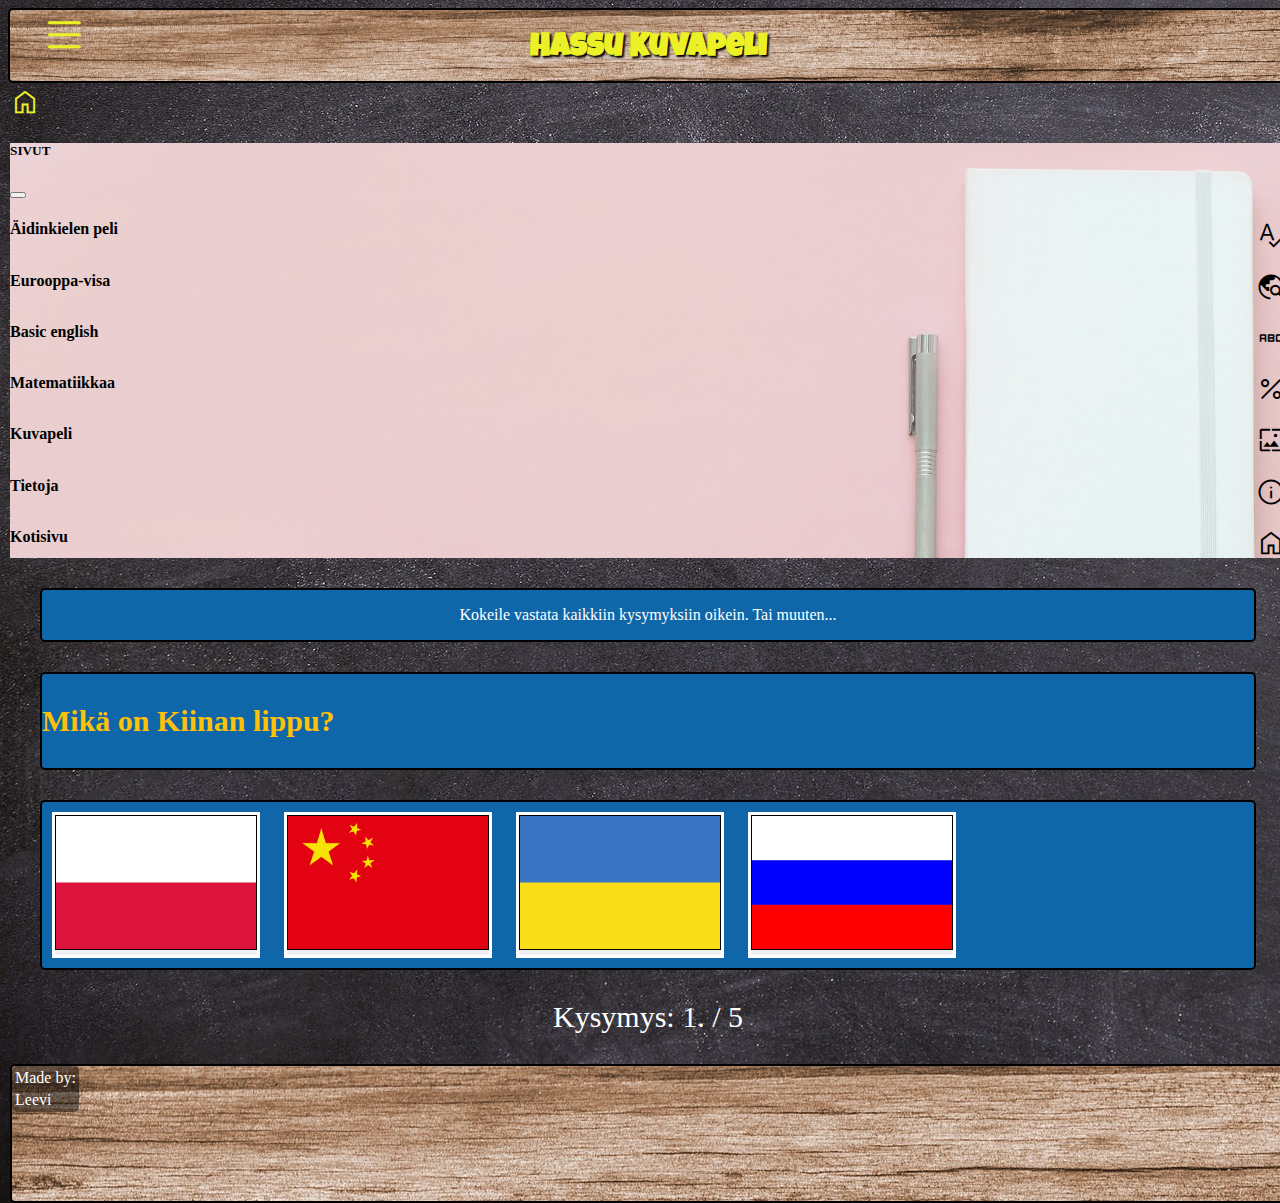
<file: ProjectRepo/Pages/Leevin branch/index_leevi.html>
<!DOCTYPE html>
<html lang="en">
<head>
    <meta charset="UTF-8">
    <meta http-equiv="X-UA-Compatible" content="IE=edge">
    <meta name="viewport" content="width=device-width, initial-scale=1.0">
    <title>SG-1B Projektityö</title> 

    <link href="https://cdn.jsdelivr.net/npm/bootstrap@5.2.2/dist/css/bootstrap.min.css" rel="stylesheet" integrity="sha384-Zenh87qX5JnK2Jl0vWa8Ck2rdkQ2Bzep5IDxbcnCeuOxjzrPF/et3URy9Bv1WTRi" crossorigin="anonymous">
    <script src="https://cdn.jsdelivr.net/npm/bootstrap@5.2.2/dist/js/bootstrap.bundle.min.js" integrity="sha384-OERcA2EqjJCMA+/3y+gxIOqMEjwtxJY7qPCqsdltbNJuaOe923+mo//f6V8Qbsw3" crossorigin="anonymous" defer></script>
    <link rel="stylesheet" href="https://cdn.jsdelivr.net/npm/bootstrap-icons@1.8.1/font/bootstrap-icons.css">
    <link rel="stylesheet" href="https://fonts.googleapis.com/css2?family=Material+Symbols+Outlined:opsz,wght,FILL,GRAD@20..48,100..700,0..1,-50..200" />
    <link rel="preconnect" href="https://fonts.googleapis.com">
    <link rel="preconnect" href="https://fonts.gstatic.com" crossorigin>
    <link href="https://fonts.googleapis.com/css2?family=Luckiest+Guy&display=swap" rel="stylesheet">
    <link rel="stylesheet" href="../Leevin branch/style.css">
    <script src="../Leevin branch/js_leevi.js" defer> </script>
    
</head>
    <!-- GRID STARTS HERE COPYPASTE RAKENNE-->
    <div class="grid text-center">
        <div class="container text-center">
            <div class="row row1 navbar fixed-top text-start" id="navigaatio">
                <div class="col" id="nomargin">
                    <h1>Hassu Kuvapeli</h1>
                    <a href="../../Index/index.html"><span id="koti-icon" class="material-symbols-outlined homebutton">home</span></a>

            <!-- Off canvas menu button -->
    <i id="menubutton" class="bi-list"  type="button" data-bs-toggle="offcanvas" data-bs-target="#offcanvasTop" aria-controls="offcanvasTop"></i>
    <div class="offcanvas offcanvas-start" tabindex="-1" id="offcanvasTop" aria-labelledby="offcanvasTopLabel">
        <div class="offcanvas-header">
            <h5 class="offcanvas-title" id="offcanvasTopLabel">SIVUT</h5>
            <button type="button" class="btn-close" data-bs-dismiss="offcanvas" aria-label="Close"></button>
        </div>
        <div class="offcanvas-body">
            <div class="NaviLinks">
                <a href="../Matti Pitkänen/matti.html"><h4>Äidinkielen peli<span class="material-symbols-outlined">spellcheck</span></h4></a>
                <a href="../Samuli Ruotsalainen/index1.html"><h4>Eurooppa-visa<span class="material-symbols-outlined">travel_explore</span></h4></a>
                <a href="../sami/sami.html"><h4>Basic english<span class="material-symbols-outlined">abc</span></h4></a>
                <a href="../Severi_Jokelainen/sivu.html"><h4>Matematiikkaa<span class="material-symbols-outlined">percent</span></h4></a>
                <a href="../Leevin branch/index_leevi.html"><h4>Kuvapeli<span class="material-symbols-outlined">wallpaper</span></h4></a>
                <a href="../../Index/tietoja.html"><h4>Tietoja<span class="material-symbols-outlined">info</span></h4></a>
                <a href="../../Index/index.html"><h4>Kotisivu<span class="material-symbols-outlined">home</span></h4></a>
            </div>
        </div>
    </div>

<!-- KUVAPELIRAKENNE-->
<!-- KUVAPELIRAKENNE-->
<!-- KUVAPELIRAKENNE-->
<!-- KUVAPELIRAKENNE-->
<!-- KUVAPELIRAKENNE-->



<div class="row row2">
    <div class="col infotext">
        <p id="outputviesti">Kokeile vastata kaikkiin kysymyksiin oikein. Tai muuten...</p>
        <!--<p id="lopetusviesti">Hienoa Elmeri, vastasit kaikkiin oikein!</p>-->
        </div>
</div>
<div class = "row row4">
    <div class="row row3" div id="quiz"></div>       
<div class = "col">
<h3 id="kysymykset"></h3></div>
<div class="col buttons">
    <button id="btn0"><span id="choice0"></span></button>
    <button id="btn1"><span id="choice1"></span></button>
    <button id="btn2"><span id="choice2"></span></button>
    <button id="btn3"><span id="choice3"></span></button>
</div>
</div>
<div class="row row5">
<p id="kysymyslaskuri"></p>
</div>


<!--<div class="row row1">
    <div class="col infotext">
        <p>Kokeile vastata kaikkiin kysymyksiin oikein. Tai muuten....</p> 
        </div>
    </div>

<div class="row row2"></div>
<div class="col infotext">
    <p>Mikä on Ukrainan lippu?</p> 
    </div>
</div>
</div>-->

    <div class="navbar fixed-bottom" id="footer">
      <table>
          <tr>
              <td>Made by:</td>
       </tr>
          <tr>
              <td>Leevi</td>
          </tr>
        </table>
    </div>
</div>
</div>
<!-- GRID ENDS HERE -->

</body> 
</html>
</file>
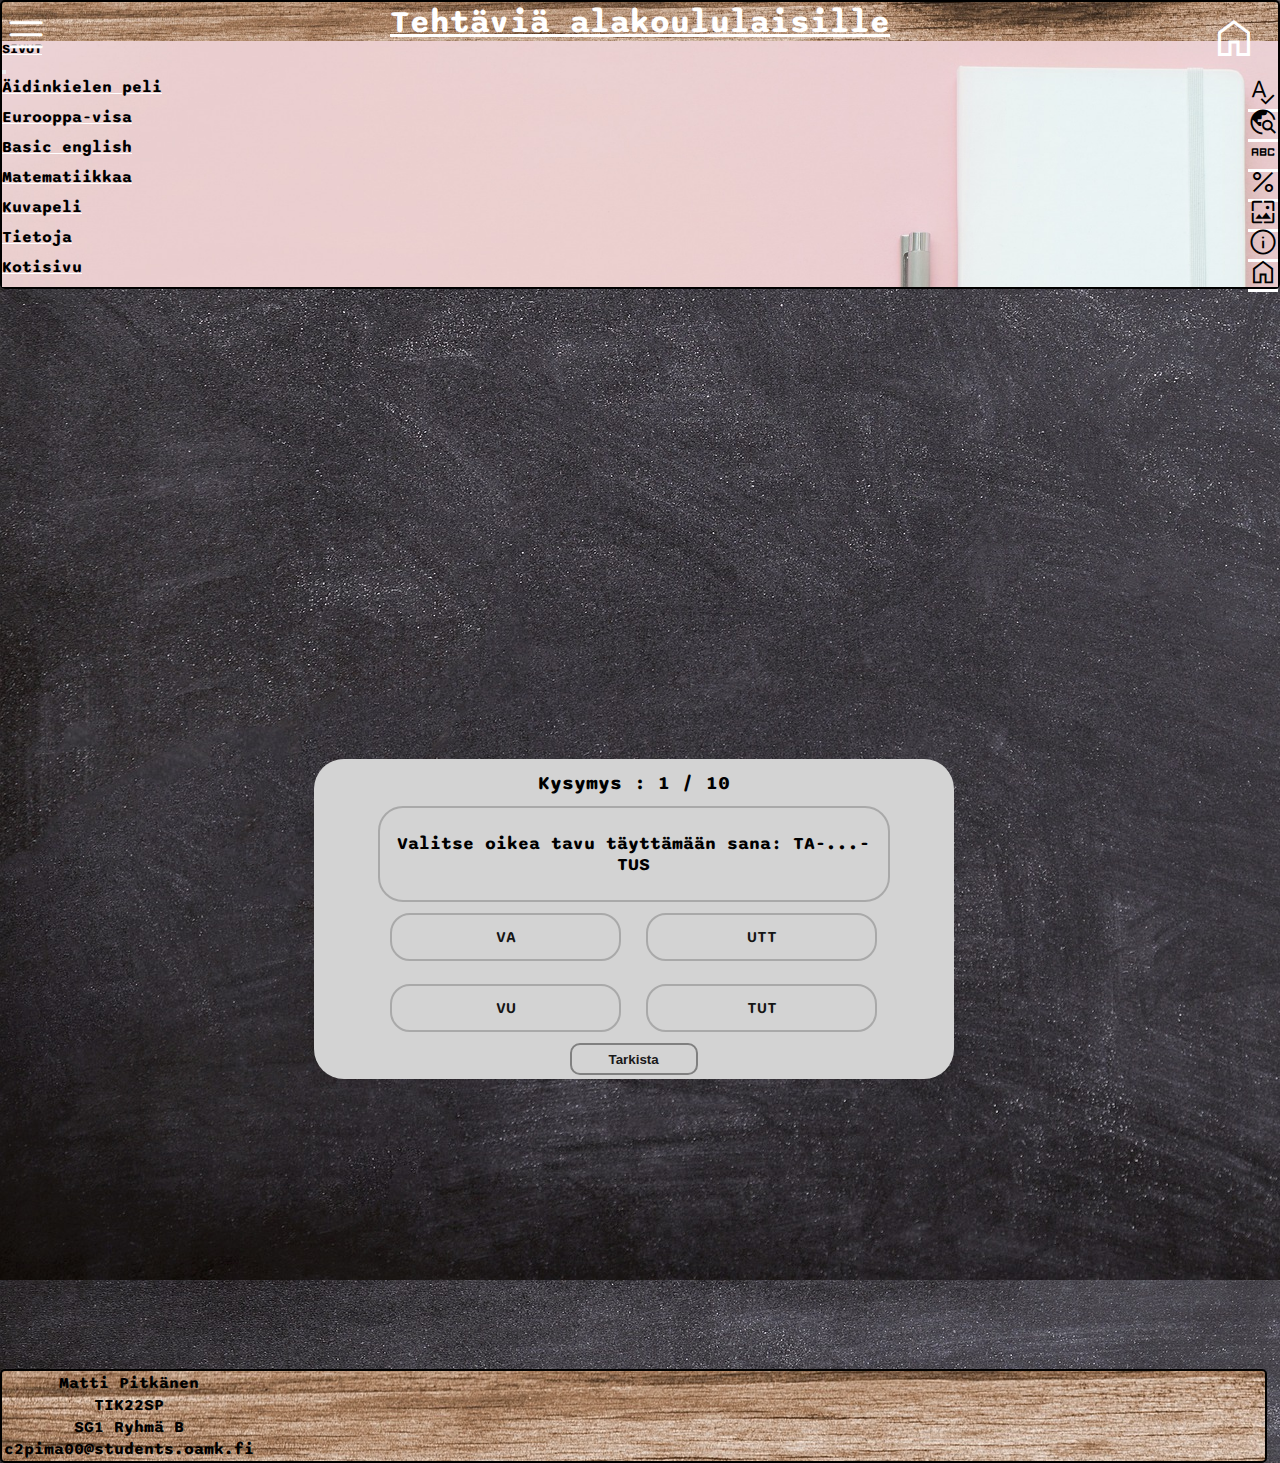
<file: ProjectRepo/Pages/Matti Pitkänen/matti.html>
<!DOCTYPE html>
<html lang="en">
<head>
    <meta charset="UTF-8">
    <meta http-equiv="X-UA-Compatible" content="IE=edge">
    <meta name="viewport" content="width=device-width, initial-scale=1.0">
    <title>SG-1B Projektityö</title> 

    <link href="https://cdn.jsdelivr.net/npm/bootstrap@5.2.2/dist/css/bootstrap.min.css" rel="stylesheet" integrity="sha384-Zenh87qX5JnK2Jl0vWa8Ck2rdkQ2Bzep5IDxbcnCeuOxjzrPF/et3URy9Bv1WTRi" crossorigin="anonymous">
    <script src="https://cdn.jsdelivr.net/npm/bootstrap@5.2.2/dist/js/bootstrap.bundle.min.js" integrity="sha384-OERcA2EqjJCMA+/3y+gxIOqMEjwtxJY7qPCqsdltbNJuaOe923+mo//f6V8Qbsw3" crossorigin="anonymous" defer></script>
    <link rel="stylesheet" href="https://cdn.jsdelivr.net/npm/bootstrap-icons@1.8.1/font/bootstrap-icons.css">
    <link rel="stylesheet" href="https://fonts.googleapis.com/css2?family=Material+Symbols+Outlined:opsz,wght,FILL,GRAD@20..48,100..700,0..1,-50..200" />
    <link rel="stylesheet" href="../Matti Pitkänen/style.css">
    <script src="../Matti Pitkänen/script.js" defer> </script>
    
</head>
<body onload="NextQuestion(0)">
    <!-- GRID STARTS HERE -->
    <div class="grid text-center">
        <div class="container text-center">
            <div class=" row1 navbar fixed-top text-start" id="navigaatio">
                <div class="col" id="nomargin">
                    <h1>Tehtäviä alakoululaisille</h1>
                    <a href="../../Index/index.html"><span id="koti-icon" class="material-symbols-outlined homebutton">home</span></a>

            <!-- Off canvas menu button -->
    <i id="menubutton" class="bi-list"  type="button" data-bs-toggle="offcanvas" data-bs-target="#offcanvasTop" aria-controls="offcanvasTop"></i>
    <div class="offcanvas offcanvas-start" tabindex="-1" id="offcanvasTop" aria-labelledby="offcanvasTopLabel">
        <div class="offcanvas-header">
            <h5 class="offcanvas-title" id="offcanvasTopLabel">SIVUT</h5>
            <button type="button" class="btn-close" data-bs-dismiss="offcanvas" aria-label="Close"></button>
        </div>
        <div class="offcanvas-body">
            <div class="NaviLinks">
                <a href="../Matti Pitkänen/matti.html"><h4>Äidinkielen peli<span class="material-symbols-outlined">spellcheck</span></h4></a>
                <a href="../Samuli Ruotsalainen/index1.html"><h4>Eurooppa-visa<span class="material-symbols-outlined">travel_explore</span></h4></a>
                <a href="../sami/sami.html"><h4>Basic english<span class="material-symbols-outlined">abc</span></h4></a>
                <a href="../Severi_Jokelainen/sivu.html"><h4>Matematiikkaa<span class="material-symbols-outlined">percent</span></h4></a>
                <a href="../Leevin branch/index_leevi.html"><h4>Kuvapeli<span class="material-symbols-outlined">wallpaper</span></h4></a>
                <a href="../../Index/tietoja.html"><h4>Tietoja<span class="material-symbols-outlined">info</span></h4></a>
                <a href="../../Index/index.html"><h4>Kotisivu<span class="material-symbols-outlined">home</span></h4></a>
            </div>
        </div>
            <!-- Off canvas menu button loppuu -->
    </div>
            </div>
            </div>
            <div class="row buffer-row"></div>
            <!-- yhteinen Html loppuu tähän -->
            <!-- oma html alkaa tästä -->
                <main>
                    <!-- Modalin luonti end gameen -->
                    <div class="modal-container" id="score-modal">
            
                        <div class="modal-content-container">
            
                            <h1>Onneksi olkoon tehtävä suoritettu.</h1>
            
                            <div class="grade-details">
                                <p>Kysymyksiä : 10</p>
                                <p>Vääriä vastauksia : <span id="wrong-answers"></span></p>
                                <p>Oikeita : <span id="right-answers"></span></p>
                                <p>Arviointi : <span id="grade-percentage"></span>%</p>
                                <p ><span id="remarks"></span></p>
                            </div>
            
                            <div class="modal-button-container">
                                <button onclick="closeScoreModal()">Alkuun</button>
                            </div>
            
                        </div>
                    </div>
            <!-- Modali pelin loppuun -->
            
                    <div class="game-quiz-container">
            
                        <div class="game-details-container">
                            <h1 id="pisteet">Pisteet : <span id="player-score"></span> / 10</h1>
                            <h1> Kysymys : <span id="question-number"></span> / 10</h1>
                        </div>
            
                        <div class="game-question-container">
                            <h1 id="display-question"></h1>
                        </div>
            
                        <div class="game-options-container">
            
                           <div class="modal-container" id="option-modal">
            
                                <div class="modal-content-container">
                                     <h1 id="modalText">Muista valita vaihtoehto.</h1>
            
                                     <div class="modal-button-container">
                                        <button onclick="closeOptionModal()">Jatka</button>
                                    </div>
            
                                </div>
            
                           </div>
            
                            <span>
                                <input type="radio" id="option-one" name="option" class="radio" value="optionA" />
                                <label for="option-one" class="option" id="option-one-label"></label>
                            </span>
            
            
                            <span>
                                <input type="radio" id="option-two" name="option" class="radio" value="optionB" />
                                <label for="option-two" class="option" id="option-two-label"></label>
                            </span>
            
            
                            <span>
                                <input type="radio" id="option-three" name="option" class="radio" value="optionC" />
                                <label for="option-three" class="option" id="option-three-label"></label>
                            </span>
            
            
                            <span>
                                <input type="radio" id="option-four" name="option" class="radio" value="optionD" />
                                <label for="option-four" class="option" id="option-four-label"></label>
                            </span>
            
            
                        </div>
            
                        <div class="next-button-container">
                            <button id="btn" onclick="handleNextQuestion()">Tarkista</button>
                        </div>
            
                    </div>
                </main>


                <div class="navbar fixed-bottom row5 " id="footer">
                    <table>
                        <tr>
                          <td>Matti Pitkänen</td>
                        </tr>
                        <tr>
                          <td>TIK22SP</td>
                        </tr>
                        <tr>
                          <td>SG1 Ryhmä B</td>
                        </tr>
                          <td>c2pima00@students.oamk.fi</td>
                      </table>
                      
                   
                  </div>
        </div>
    </div>
    <!-- GRID ENDS HERE -->
 
</body> 
</html>
</file>
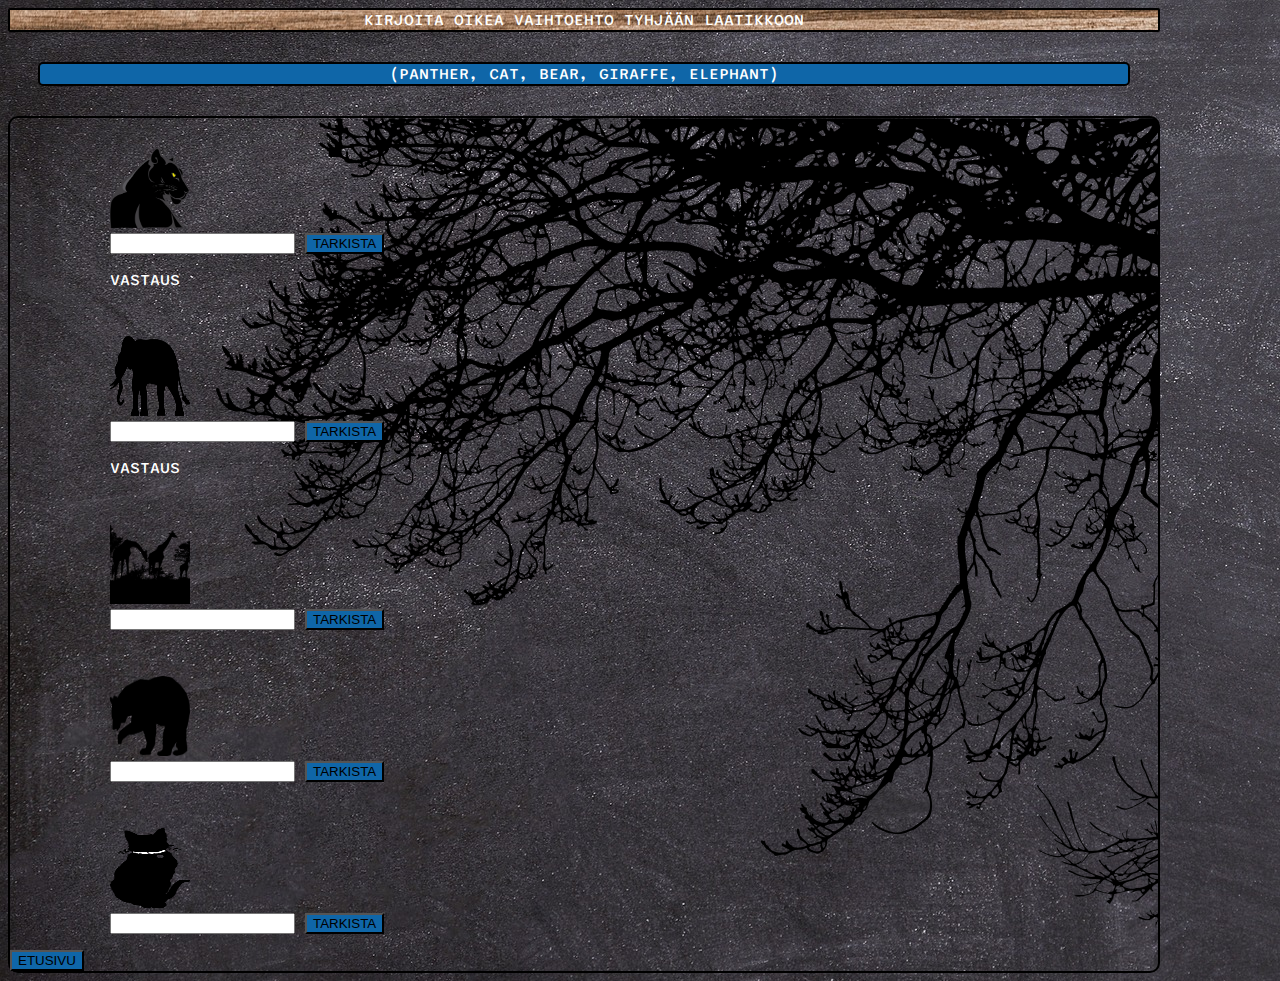
<file: ProjectRepo/Pages/sami/sami.html>
<!DOCTYPE html>
<html lang="en">
<head>
    <meta charset="UTF-8">
    <meta http-equiv="X-UA-Compatible" content="IE=edge">
    <meta name="viewport" content="width=device-width, initial-scale=1.0">
    <title> 4.Luokkalaiset</title>
    <link rel="stylesheet" href="style.css">
    <script src="oma.js"defer></script>
    <link rel="stylesheet" href="style.css">

</head>
<body>

    <div id="container">
        <header>
            <div id="otsikko">KIRJOITA OIKEA VAIHTOEHTO TYHJÄÄN LAATIKKOON</div>
            
     
        </header>
        <div id="vastaukset">(PANTHER, CAT, BEAR, GIRAFFE, ELEPHANT)</div>

        
        <div id="tehtävä">
            <div class="yksi">
                <div id="kyksi">
                <img src="panther.png" alt="">
                </div>
                <input type="text" id="vyksi1">
                <button type="button1" onclick=yksi()>TARKISTA</button>
                <p id="demo1">VASTAUS</p>
            </div>
            <div class="toinen">
                <div id="ktoinen">
                <img src="africa.png" alt="">
                </div>
                <input type="text" id="vyksi2">
                <button type="button" onclick=toinen()>TARKISTA</button>
                <p id="demo2">VASTAUS</p>
            </div>
            <div class="kolmas">
                <div id="kkolmas">
                <img src="giraffe.png" alt="">
                </div>
    
                <input type="text" id="vyksi3">
                <button type="button" onclick=kolmas()>TARKISTA</button>
                <p id="demo3"></p>
                
            </div>
            <div class="neljas">
                <div id="kneljas">
                <img src="karhu.png" alt="">
                </div>
               
                <input type="text" id="vyksi4">
                <button type="button" onclick=neljas()>TARKISTA</button>
                <p id="demo4"></p>

                </div>
            <div class="viides">
                <div id="kviides">
                <img src="cat.png" alt="">
                </div>
                
                <input type="text" id="vyksi5">
                <button type="button" onclick=viides()>TARKISTA</button>
                <p id="demo5"></p>
                
                </div>
            <div id="Takaisin">
            <a href="../../Index/index.html"><button> ETUSIVU</button></a>
            </div>
        </div>


    </div>


</body>
</html>
</file>
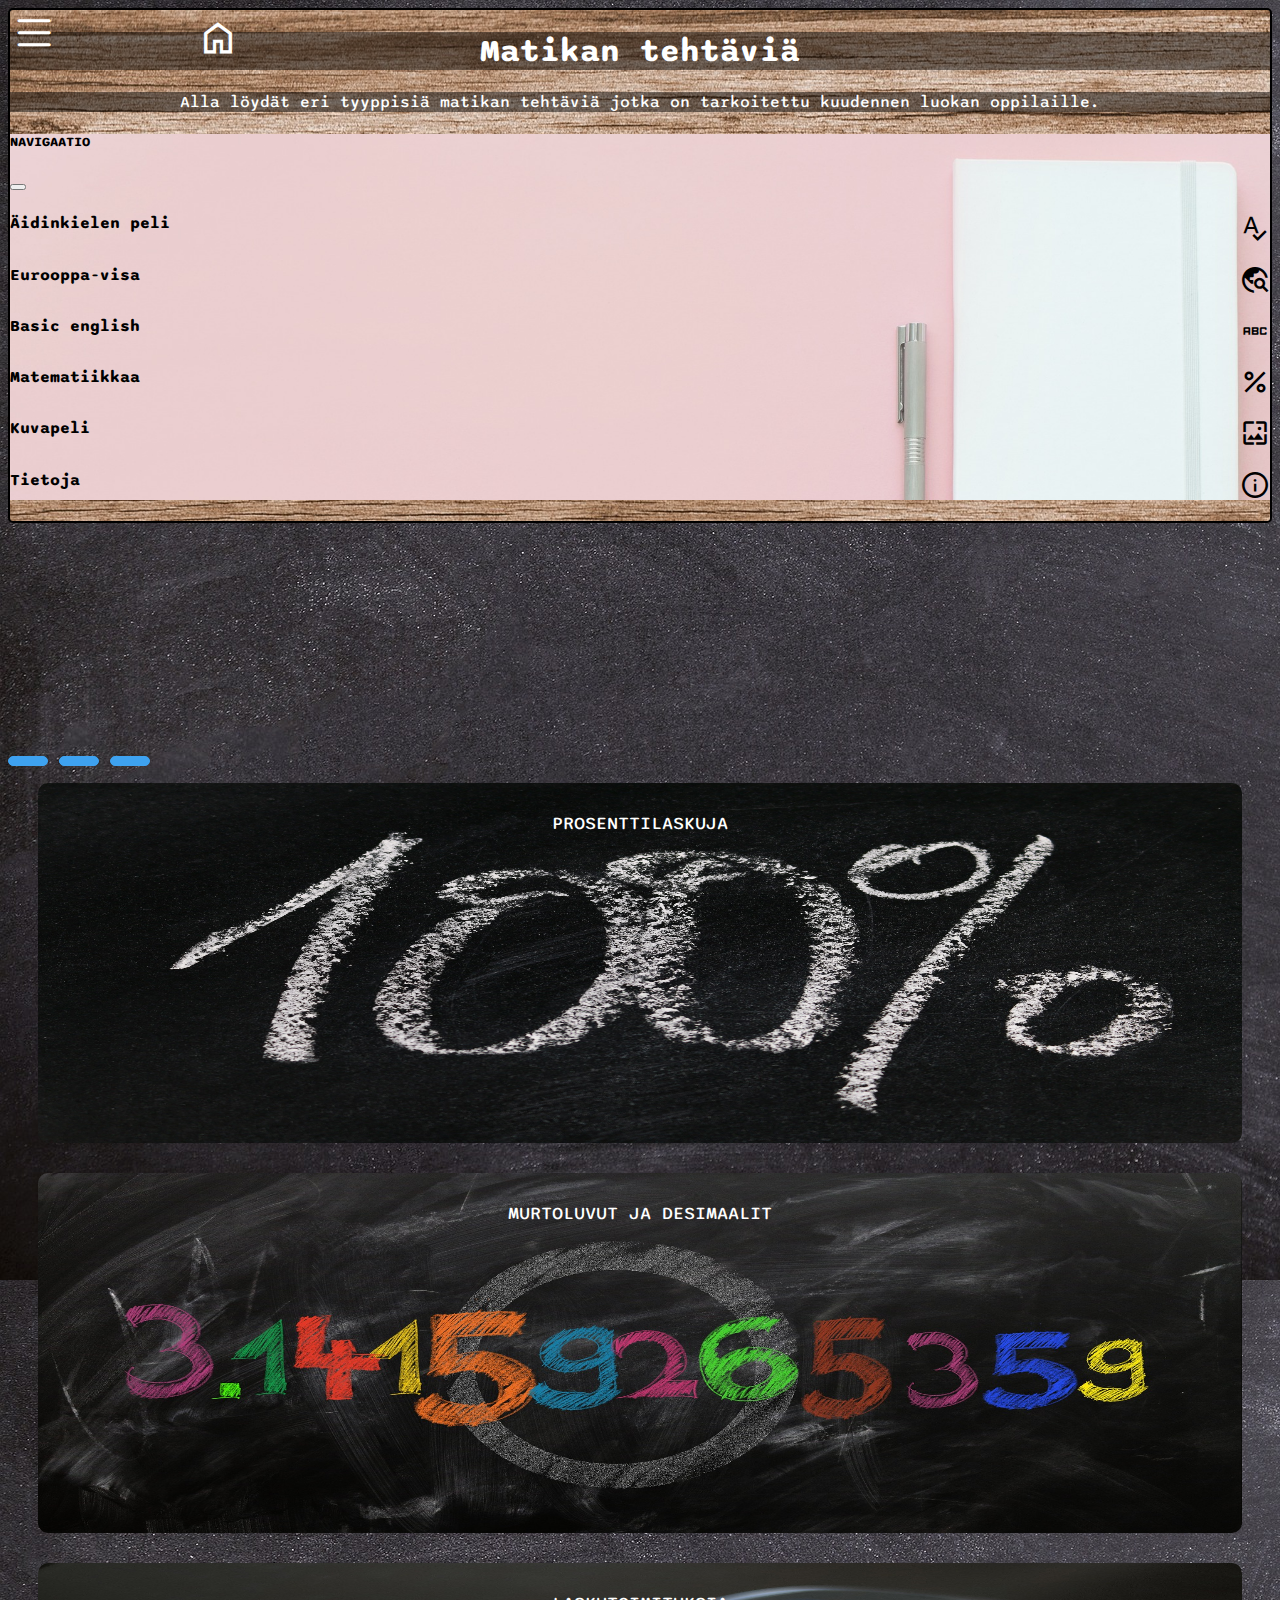
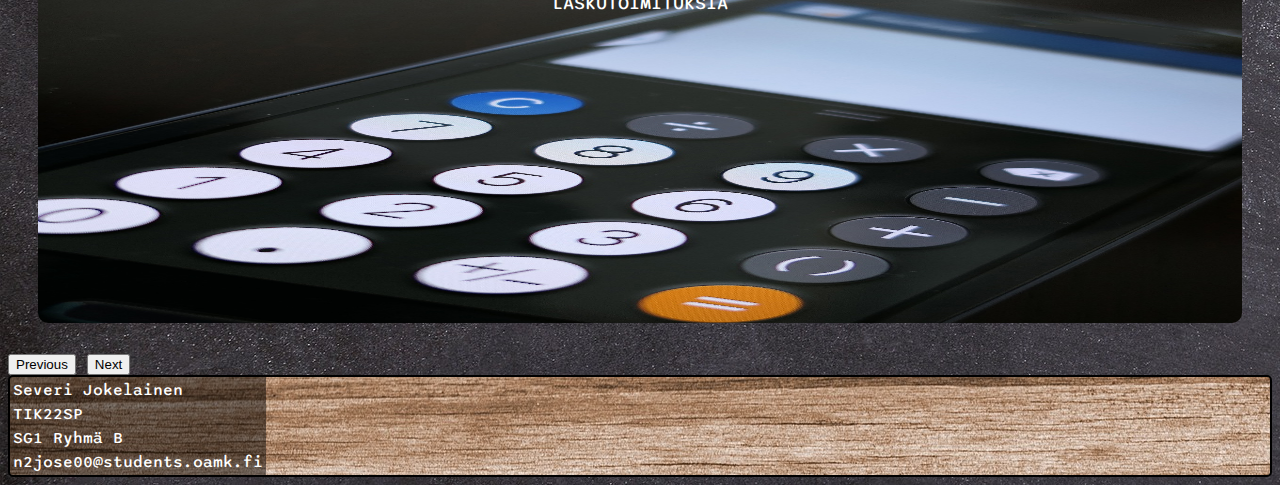
<file: ProjectRepo/Pages/Severi_Jokelainen/sivu.html>
<!DOCTYPE html>
<html lang="en">
<head>
    <meta charset="UTF-8">
    <meta http-equiv="X-UA-Compatible" content="IE=edge">
    <meta name="viewport" content="width=device-width, initial-scale=1.0">
    <title>Matikantehtäviä</title>
    <!-- Bootstrap-elementtien alustus tiedostoon -->
    <link href="https://cdn.jsdelivr.net/npm/bootstrap@5.2.2/dist/css/bootstrap.min.css" rel="stylesheet" integrity="sha384-Zenh87qX5JnK2Jl0vWa8Ck2rdkQ2Bzep5IDxbcnCeuOxjzrPF/et3URy9Bv1WTRi" crossorigin="anonymous">
    <script src="https://cdn.jsdelivr.net/npm/bootstrap@5.2.2/dist/js/bootstrap.bundle.min.js" integrity="sha384-OERcA2EqjJCMA+/3y+gxIOqMEjwtxJY7qPCqsdltbNJuaOe923+mo//f6V8Qbsw3" crossorigin="anonymous" defer></script>
    <link rel="stylesheet" href="https://cdn.jsdelivr.net/npm/bootstrap-icons@1.8.1/font/bootstrap-icons.css">
    <!-- Googlen ikoneiden alustus -->
    <link rel="stylesheet" href="https://fonts.googleapis.com/css2?family=Material+Symbols+Outlined:opsz,wght,FILL,GRAD@20..48,100..700,0..1,-50..200" />
    <link rel="stylesheet" href="Styles/sepiIndex.css">
    <script src="script.js" defer> </script>
    

    <!-- Kaikkien sivuilla käytettävien kuvien lähde on pixabay.com -->

</head>
<body>
    <!-- Grid alkaa tästä (BOOTSTRAP) -->
    <div class="grid text-center">
        <div class="container text-center">
          <div class="navbar fixed-top text-start" id="navigaatio">
            <div class="col" id="nomargin">
                    <h1 class="headertext">Matikan tehtäviä</h1>
                    <p class="headertext">Alla löydät eri tyyppisiä matikan tehtäviä jotka on tarkoitettu kuudennen luokan<a href="../../Index/index.html"><span class="material-symbols-outlined homebutton">home</span></a> oppilaille.</p>
            <!-- Off canvas menubutton (BOOTSTRAP) -->
    <i id="menubutton" class="bi-list"  type="button" data-bs-toggle="offcanvas" data-bs-target="#offcanvasTop" aria-controls="offcanvasTop"></i>
    <div class="offcanvas offcanvas-start" tabindex="-1" id="offcanvasTop" aria-labelledby="offcanvasTopLabel">
        <div class="offcanvas-header">
            <h5 class="offcanvas-title" id="offcanvasTopLabel">NAVIGAATIO</h5>
            <button type="button" class="btn-close" data-bs-dismiss="offcanvas" aria-label="Close"></button>
        </div>
        <div class="offcanvas-body">
            <div class="NaviLinks">
              <a href="../Matti Pitkänen/matti.html"><h4>Äidinkielen peli<span class="material-symbols-outlined">spellcheck</span></h4></a>
              <a href="../Samuli Ruotsalainen/index1.html"><h4>Eurooppa-visa<span class="material-symbols-outlined">travel_explore</span></h4></a>
              <a href="../sami/oma.js"><h4>Basic english<span class="material-symbols-outlined">abc</span></h4></a>
              <a href="sivu.html"><h4>Matematiikkaa<span class="material-symbols-outlined">percent</span></h4></a>
              <a href="../Leevin branch/index_leevi.html"><h4>Kuvapeli<span class="material-symbols-outlined">wallpaper</span></h4></a>
              <a href="../../Index/tietoja.html"><h4>Tietoja<span class="material-symbols-outlined">info</span></h4></a>
            </div>
        </div>
            <!-- Off canvas menubutton loppuu -->
    </div>
            </div>
            </div>
<!-- Karusellin sisältö alkaa(BOOTSTRAP) -->
    <div id="carouselExampleIndicators" class="carousel slide" data-bs-ride="true">
      <div class="carousel-indicators">
        <button type="button" data-bs-target="#carouselExampleIndicators" data-bs-slide-to="0" class="active indicator" aria-current="true" aria-label="Slide 1"></button>
        <button type="button" data-bs-target="#carouselExampleIndicators" data-bs-slide-to="1" aria-label="Slide 2" class="indicator"></button>
        <button type="button" data-bs-target="#carouselExampleIndicators" data-bs-slide-to="2" aria-label="Slide 3" class="indicator"></button>
      </div>
      <div class="carousel-inner">
        <div class="carousel-item active">
          <div class="row row2">
            <div class="col col-4 links">
              <img src="./Images/prosentti.jpg" id="percent" alt="percent">
                <p>PROSENTTILASKUJA</p>              
            </div>
        </div>
      </div>
        <div class="carousel-item">
          <div class="row row2">
          <div class="col col-4 links">
           <img src="./Images/decimal.jpg" id="decimal" alt="decimal">
             <p>MURTOLUVUT JA DESIMAALIT</p>
           </div>
        </div>
      </div>
        <div class="carousel-item">
          <div class="row row2">
            <div class="col col-4 links">
             <img src="./Images/laskin.jpg" id="calc" alt="calculus">
              <p>LASKUTOIMITUKSIA</p>
           </div>
        </div>
      </div>
      <button class="carousel-control-prev" type="button" data-bs-target="#carouselExampleIndicators" data-bs-slide="prev">
        <span class="carousel-control-prev-icon carIcon" aria-hidden="true"></span>
        <span class="visually-hidden">Previous</span>
      </button>
      <button class="carousel-control-next" type="button" data-bs-target="#carouselExampleIndicators" data-bs-slide="next">
        <span class="carousel-control-next-icon carIcon" aria-hidden="true"></span>
        <span class="visually-hidden">Next</span>
      </button>
    </div>
<!-- Karusellin sisältö loppuu -->
              </div>
                <div class="navbar fixed-bottom row5" id="footer">
                  <table>
                    <tr>
                      <td>Severi Jokelainen</td>
                    </tr>
                    <tr>
                      <td>TIK22SP</td>
                    </tr>
                    <tr>
                      <td>SG1 Ryhmä B</td>
                    </tr>
                      <td>n2jose00@students.oamk.fi</td>
                  </table>
              </div>
              </div>
        </div>
    </div>
    <!-- Grid päättyy -->
    <!-- Tehtäväikkunat alkaa -->

     <!-- Prosenttilaskut -->
    <div id="percentModal" class="modalwrap modalwrap1">
    <div class="modal-content">
      <p>Pizzasta on syöty 75%. Kuinka paljon on jäljellä?
      <label for="answer">33%</label>
        <input type="radio" name="answer" class="answer">
      <label for="answer">25%</label>
        <input type="radio" name="answer" class="answer" id="correct1">
      <label for="answer">40%</label>
        <input type="radio" name="answer" class="answer">
      <label for="answer">35%</label>
        <input type="radio" name="answer" class="answer">
    </p>
      <p>Paljonko 0,7 on prosentteina?
        <label for="answer">50%</label>
          <input type="radio" name="answer2" class="answer2">
        <label for="answer">70%</label>
          <input type="radio" name="answer2" class="answer2" id="correct2">
        <label for="answer">20%</label>
          <input type="radio" name="answer2" class="answer2">
        <label for="answer">30%</label>
          <input type="radio" name="answer2" class="answer2">
      </p>
      <p>Oppilaista 78% piti tätä harjoitusta kivana. Montako prosenttia piti sitä tylsänä?
        <label for="answer">100%</label>
          <input type="radio" name="answer3" class="answer3">
        <label for="answer">32%</label>
          <input type="radio" name="answer3" class="answer3">
        <label for="answer">18%</label>
          <input type="radio" name="answer3" class="answer3">
        <label for="answer">22%</label>
          <input type="radio" name="answer3" class="answer3" id="correct3">
      </p>
      <p>Jussi maksoi mopon hinnasta viidenneksen ja mummo loput. Kuinka monta prosenttia jäi mummon maksettavaksi?
        <label for="answer">80%</label>
          <input type="radio" name="answer4" class="answer4" id="correct4">
        <label for="answer">30%</label>
          <input type="radio" name="answer4" class="answer4">
        <label for="answer">25%</label>
          <input type="radio" name="answer4" class="answer4">
        <label for="answer">50%</label>
          <input type="radio" name="answer4" class="answer4">
      </p>
      </div>

      <span class="close">&times;</span>
      <button type="button" id="answerButton">Tarkista</button>
      <button type="button" id="tryAgain">Yritä uudelleen</button>
      <span id="results">Onnea matkaan!</span>
    </div>
    <!-- Prosenttilaskut loppu -->
    <!-- Murtoluvut -->
    <div id="decimalModal" class="modalwrap modalwrap2">
      <div class="modal-content content2">
        <p>Muuta 8/100 desimaaliluvuksi:
        <label for="answer">0,08</label>
          <input type="radio" name="answer12" class="answer" id="correct12">
        <label for="answer">0,8</label>
          <input type="radio" name="answer12" class="answer">
        <label for="answer">8,0</label>
          <input type="radio" name="answer12" class="answer">
        <label for="answer">0,80</label>
          <input type="radio" name="answer12" class="answer">
      </p>
        <p>Muuta 4/10 desimaaliluvuksi:
          <label for="answer">0,5</label>
            <input type="radio" name="answer22" class="answer2">
          <label for="answer">4,0</label>
            <input type="radio" name="answer22" class="answer2">
          <label for="answer">0,6</label>
            <input type="radio" name="answer22" class="answer2">
          <label for="answer">0,4</label>
            <input type="radio" name="answer22" class="answer2"  id="correct22">
        </p>
        <p>Muuta 0,009 murtoluvuksi:
          <label for="answer">9/10</label>
            <input type="radio" name="answer23" class="answer3">
          <label for="answer">9/1000</label>
            <input type="radio" name="answer23" class="answer3" id="correct32">
          <label for="answer">9/100</label>
            <input type="radio" name="answer23" class="answer3">
          <label for="answer">9/99</label>
            <input type="radio" name="answer23" class="answer3">
        </p>
        <p>Muuta 0,6 murtoluvuksi:
          <label for="answer">6/10</label>
            <input type="radio" name="answer24" class="answer4" id="correct42">
          <label for="answer">6/100</label>
            <input type="radio" name="answer24" class="answer4">
          <label for="answer">4/10</label>
            <input type="radio" name="answer24" class="answer4">
          <label for="answer">6/1000</label>
            <input type="radio" name="answer24" class="answer4">
        </p>
        </div>
  
        <span class="close2">&times;</span>
        <button type="button" id="answerButton2">Tarkista</button>
        <button type="button" id="tryAgain2">Yritä uudelleen</button>
        <span id="results2">Tsemppiä!</span>
      </div>
      <!-- Murtoluvut loppu -->
      <!-- Laskutehtävät -->
      <div id="calculusModal" class="modalwrap modalwrap3">
        <div class="modal-content content3">
          <p>Paljonko on 20 : 3?
          <label for="answer">3 jää 3</label>
            <input type="radio" name="answer31" class="answer">
          <label for="answer">7 jää 2</label>
            <input type="radio" name="answer31" class="answer">
          <label for="answer">5 jää 2</label>
            <input type="radio" name="answer31" class="answer">
          <label for="answer">6 jää 2</label>
            <input type="radio" name="answer31" class="answer" id="correct13">
        </p>
          <p>Paljonko on 25 : 7?
            <label for="answer">3 jää 3</label>
              <input type="radio" name="answer32" class="answer2">
            <label for="answer">4 jää 0</label>
              <input type="radio" name="answer32" class="answer2">
            <label for="answer">3 jää 4</label>
              <input type="radio" name="answer32" class="answer2" id="correct23">
            <label for="answer">4 jää 4</label>
              <input type="radio" name="answer32" class="answer2" >
          </p>
          <p>Paljonko on 9 x 12?
            <label for="answer">98</label>
              <input type="radio" name="answer33" class="answer3">
            <label for="answer">118</label>
              <input type="radio" name="answer33" class="answer3">
            <label for="answer">108</label>
              <input type="radio" name="answer33" class="answer3" id="correct33">
            <label for="answer">999</label>
              <input type="radio" name="answer33" class="answer3">
          </p>
          <p>Paljonko on 8 x 14?
            <label for="answer">112</label>
              <input type="radio" name="answer34" class="answer4" id="correct43">
            <label for="answer">124</label>
              <input type="radio" name="answer34" class="answer4">
            <label for="answer">180</label>
              <input type="radio" name="answer34" class="answer4">
            <label for="answer">98</label>
              <input type="radio" name="answer34" class="answer4">
          </p>
          </div>
    
          <span class="close3">&times;</span>
          <button type="button" id="answerButton3">Tarkista</button>
          <button type="button" id="tryAgain3">Yritä uudelleen</button>
          <span id="results3">Peukut pystyyn!</span>
        </div>
        <!-- Laskutehtävät loppu -->
</body> 
</html>
</file>
<file: ProjectRepo/Pages/Leevin branch/style.css>
@charset "UTF-8";
/* 
YLEINEN TYYLITTELY ALKAA

VÄRIKOODIT 
#0F66A8  footer nav background ehdotus
#F05A56  
#3EA2F0  background color ehdotus
#ECF026
#A1A322 

*/

.infotext p{
  font-size: 1em;
}

@font-face {
  font-family: "Sono";
  src: url(../../Pages/Fonts/Sono-VariableFont_MONO\,wght.ttf);
}
body {
  font-weight: 500;
  background-image: url(../../Index/Images/black-g4ec6f0509_1920.jpg);
  color: white;
  width: 99vw;
}

#nomargin {
  margin: 0;
  background-image: url(../../Index/Images/puuHeader.jpg);
  background-repeat: no-repeat;
  background-size: cover;
  padding-top: 0.1vh;
  max-height: 70px;
}

#footer {
  background-image: url(../../Index/Images/puuHeader.jpg);
  width: 100%;
  padding-bottom: 0;
  margin-bottom: 0;
  margin-left: 0;
  overflow-y: scroll;
  overflow-x: scroll;
  margin-bottom: 2px;
  height: 15vh;
  -ms-overflow-style: none;
  scrollbar-width: none;
  justify-content: center;
}

#menubutton {
  font-size: 3em;
  position: absolute;
  top: 1vh;
  margin-right: 5px;
  color: #ECF026;
}
#menubutton:hover {
  color:#A1A322;
}
a {
  text-decoration: none;
  color: #ECF026;
}
a:hover {
  color: #A1A322;
}

h1, p {
  text-align: center;
  text-decoration: none;
}


.offcanvas {
  background-image: url(../../Index/Images/workplace-g4e36d3dde_1920.jpg);
  background-size: cover;
  color: black;
}
.offcanvas h4 {
  color: black;
}

/* YLEINEN TYYLITTELY PÄÄTTYY */
/* INDEXIN TYYLIT */
.col, .col-4 {
  text-align: left;
  margin-top: 50%;
  border: 2px solid black;
  border-radius: 5px;
  background-color: #0f66a8;
  margin: 30px;
}

#navigaatio {
  padding-bottom: 20vh;
  width: 100vw;
}


#footer{
  padding-bottom: 0;
  margin-bottom: 0;
  margin-left: 0;
  overflow-y: scroll;
  overflow-x: scroll;
}
#footer {
  border: 2px solid black;
  border-radius: 5px;
  background-color: rgba(15, 102, 168, 0.7098039216);
  margin-bottom: 2px;
  height: 15vh;
  -ms-overflow-style: none;
  scrollbar-width: none;
  justify-content: center;
  
}

body::-webkit-scrollbar{
  display: none;
}
#footer::-webkit-scrollbar{
  display: none;
}

h1 {
  padding-left: 0;
}

.NaviLinks h4 {
  display: flex;
  justify-content: space-between;
}
.NaviLinks h4:hover {
  color: #0f66a8;
}

.material-symbols-outlined {
  font-variation-settings: "FILL" 0, "wght" 400, "GRAD" 0, "opsz" 48;
  font-size: 30px;
}/*# sourceMappingURL=style.css.map */
td{
  color: white;
}
table {
  background-color: rgba(0, 0, 0, 0.479) ;
  border-radius: 5px;
}

/* Tyylitykset Leevin setit */

h1{
  font-family: 'Luckiest Guy', cursive;
  text-decoration: none;
  color: #ECF026;
  text-shadow: black 2px 2px 2px;
}

/*Kuvapeli-tyylitykset*/
/*Kuvapeli-tyylitykset*/
/*Kuvapeli-tyylitykset*/
/*Kuvapeli-tyylitykset*/


  
  .buttons img{
  width:200px;
  border: black solid 1px;
  margin: 0px;
  }


  #score {
  color: #ffc107;
  text-align: center;
  font-size: 30px;
  }
  
  #kysymykset {
  font-family:inherit;
  font-size: 30px;
  color: #ffc107;;
  }
  
  
  #btn0, #btn1, #btn2, #btn3 {
  padding: 0px;
  font-size: 20px;
  border: white 3px solid;
  margin: 10px;
  }

  #btn0:hover, #btn1:hover, #btn2:hover, #btn3:hover {
  border:#ffc107 3px solid;
  }
  
  #kysymyslaskuri {
  color: white;
  font-size: 30px;
  }

  #vaihtoehdot_kuvat{}
</file>
<file: ProjectRepo/Pages/Matti Pitkänen/style.css>
@font-face {
    font-family: "Sono";
    src: url(../../Pages/Fonts/Sono-VariableFont_MONO\,wght.ttf);
  }
*{
    margin: 0;
    padding: 0;
    box-sizing: border-box;
}

html, body{
    height: 100%;
}

main{
    width: 100%;
    min-height: 100vh;
    display: flex;
    flex-direction: column;
    justify-content: center;
    align-items: center;
    background-repeat: no-repeat;
    background-size: cover;
    background-position: center;
}

.game-quiz-container{
    width: 40rem;
    color: black;
    height: 20rem;
    background-color: lightgray;
    display: flex;
    flex-direction: column;
    align-items: center;
    justify-content: space-around;
    border-radius: 30px;
}

.game-details-container{
    width: 80%;
    height: 4rem;
    display: flex;
    justify-content: space-around;
    align-items: center;
}

#koti-icon{     
  font-size: 3em;
  top: 1vh;
  position: absolute;
  right: 1vh;
  margin-right: 1vw;
  margin-top: 5px;
}
.game-details-container h1{
    font-size: 1.2rem;
}

.game-question-container{
    width: 80%;
    height: 8rem;
    display: flex;
    align-items: center;
    justify-content: center;
    border: 2px solid darkgray;
    border-radius: 25px;
}

.game-question-container h1{
    font-size: 1.1rem;
    text-align: center;
    padding: 3px;
}

.game-options-container{
    width: 80%;
    height: 12rem;
    display: flex;
    flex-wrap: wrap;
    align-items: center;
    justify-content: space-around;
}

.game-options-container span{
    width: 45%;
    height: 3rem;
    border: 2px solid darkgray;
    border-radius: 20px;
    overflow: hidden;
}
span label{
    width: 100%;
    height: 100%;
    display: flex;
    align-items: center;
    justify-content: center;
    cursor: pointer;
    transition: transform 0.3s;
    font-weight: 600;
    color: rgb(22, 22, 22);
}

input[type="radio"] {
    position: relative;
    display: none;
}

span label:hover{
    -ms-transform: scale(1.12);
    -webkit-transform: scale(1.12);
    transform: scale(1.12);
    color: black;
}

input[type=radio]:checked ~ .option {
    background: paleturquoise;
}

.next-button-container{
    width: 50%;
    height: 3rem;
    display: flex;
    justify-content: center;
}
.next-button-container button{
    width: 8rem;
    height: 2rem;
    border-radius: 10px;
    background: none;
    color: rgb(25, 25, 25);
    font-weight: 600;
    border: 2px solid gray;
    cursor: pointer;
    outline: none;
}
.next-button-container button:hover{
    background-color: rgb(143, 93, 93);
}

.modal-container{
    display: none;
    position: fixed;
    z-index: 1; 
    left: 0;
    top: 0;
    width: 100%; 
    height: 100%; 
    overflow: auto; 
    background-color: rgb(0,0,0); 
    background-color: rgba(0,0,0,0.4); 
    flex-direction: column;
    align-items: center;
    justify-content: center; 
    -webkit-animation: fadeIn 0.6s ease-in-out;
    animation: fadeIn 0.6s ease-in-out;
}

.modal-content-container{
    height: 20rem;
    width: 25rem;
    background-color: rgb(43, 42, 42);
    display: flex;
    flex-direction: column;
    align-items: center;
    justify-content: space-around;
    border-radius: 25px;
}

.modal-content-container h1{
    font-size: 1.3rem;
    height: 3rem;
    color: lightgray;
    text-align: center;
}

.grade-details{
    width: 15rem;
    height: 10rem;
    display: flex;
    flex-direction: column;
    align-items: center;
    justify-content: space-around;
}

.grade-details p{
    color: white;
    text-align: center;
}

.modal-button-container{
    height: 2rem;
    width: 100%;
    display: flex;
    align-items: center;
    justify-content: center;
}

.modal-button-container button{
    width: 10rem;
    height: 2rem;
    background: none;
    outline: none;
    border: 1px solid rgb(252, 242, 241);
    color: white;
    font-size: 1.1rem;
    cursor: pointer;
    border-radius: 20px;
}
.modal-button-container button:hover{
    background-color: rgb(83, 82, 82);
}

@media(min-width : 300px) and (max-width : 350px){
    .game-quiz-container{
        width: 90%;
        height: 80vh;
     }
     .game-details-container h1{
        font-size: 0.8rem;
     }

     .game-question-container{
        height: 6rem;
     }
     .game-question-container h1{
       font-size: 0.9rem;
    }

    .game-options-container span{
        width: 90%;
        height: 2.5rem;
    }
    .game-options-container span label{
        font-size: 0.8rem;
    }
    .modal-content-container{
        width: 90%;
        height: 25rem;
    }

    .modal-content-container h1{
        font-size: 1.2rem;
    }
}

@media(min-width : 350px) and (max-width : 700px){
   .game-quiz-container{
       width: 80%;
       height: 70vh;
    }
    .game-details-container h1{
        font-size: 1rem;
    }

    .game-question-container{
        height: 8rem;
    }

    .game-question-container h1{
        font-size: 0.9rem;
     }

    .game-options-container span{
        width: 90%;
    }
    .modal-content-container{
        width: 90%;
        height: 25rem;
    }
    .modal-content-container h1{
        font-size: 1.2rem;
    }
}

.hide{
    display: none;
}

.infoTable{
    display: flex;
    padding-right: 100px;
}

@keyframes fadeIn {
    from {opacity: 0;}
    to {opacity:1 ;}
  }

  @-webkit-keyframes fadeIn {
    from {opacity: 0;}
    to {opacity: 1;}
  }

/* 
YLEINEN TYYLITTELY ALKAA

VÄRIKOODIT 
#0F66A8  footer nav background ehdotus
#F05A56  
#3EA2F0  background color ehdotus
#ECF026
#A1A322 

*/
.row2 {
  margin-top: 10vh;
}

body {
  font-family: "Sono";
  font-weight: 500;
  background-image: url(../../Index/Images/black-g4ec6f0509_1920.jpg);
  color: white;
  width: 99vw;
}

#nomargin {
  margin: 0;
  background-image: url(../../Index/Images/puuHeader.jpg);
  background-repeat: no-repeat;
  background-size: cover;
  text-decoration: underline;
  padding-top: 0.1vh;
}

#footer {
    border: 2px solid black;
    border-radius: 5px;
    background-color: rgba(15, 102, 168, 0.7098039216);
    margin-bottom: 2px;
    text-align: center;
    padding-bottom: 0;
    margin-bottom: 0;
    margin-left: 0;
    background-image: url(../../Index/Images/puuHeader.jpg);
    z-index: 0;
    justify-content: center;
    color: black;
    font-weight: bolder;
}

#menubutton {
  font-size: 3em;
  position: absolute;
  top: 1vh;
  margin-right: 5px;
}

a {
  text-decoration: none;
  color: white;
}
a:hover {
  color: #F05A56;
}

h1, p {
  text-align: center;
}

.col {
  border: 2px solid black;
  border-radius: 5px;
  background-color: #0f66a8;
  margin: 30px;
}

.offcanvas {
  background-image: url(../../Index/Images/workplace-g4e36d3dde_1920.jpg);
  background-size: cover;
  color: black;
}
.offcanvas h4 {
  color: black;
}

/* YLEINEN TYYLITTELY PÄÄTTYY */
/* INDEXIN TYYLIT */
.col, .col-4 {
  border: 2px solid black;
  border-radius: 5px;
  background-color: #0f66a8;
  margin: 30px;
}

.row4 {
  justify-content: center;
}

#navigaatio {
  padding-bottom: 20vh;
  width: 100vw;
}


.col5 {
  position: absolute;
}


h1 {
  padding-left: 0;
}

.NaviLinks h4 {
  display: flex;
  justify-content: space-between;
}
.NaviLinks h4:hover {
  color: #0f66a8;
}

.material-symbols-outlined {
  font-variation-settings: "FILL" 0, "wght" 400, "GRAD" 0, "opsz" 48;
  font-size: 30px;
}/*# sourceMappingURL=style.css.map */
</file>
<file: ProjectRepo/Pages/sami/style.css>
@font-face {
  font-family:"sono";
  src: url(../Fonts/Sono-VariableFont_MONO\,wght.ttf);
}

body {
    font-family: "Sono";
    font-weight: 500;
    background-image: url(b.jpg);
    color: white;
    width: 90vw;
    }
    
    #kyksi img{
      height: 80px;
      width: 80px;
    }
    
    #ktoinen img {
      height: 80px;
      width: 80px;
    }
    
    #kkolmas img {
      height: 80px;
      width: 80px;
    }
    
    #kneljas img {
      height: 80px;
      width: 80px;
    }
    
    #kviides img {
      height: 80px;
      width: 80px;
    }
    
    #tehtävä {
      border: 2px solid black;
      border-radius: 10px;
    }
    .yksi, .toinen, .kolmas, .neljas, .viides{
        padding: 30px 10px 0px 100px;
    }
    
    
    #vastaukset{
    border: 2px solid black;
    border-radius: 5px;
    background-color: #0f66a8;
    margin: 30px;
    display: flex;
    justify-content: center
    }
    
    #container {
      display: flex;
      flex-direction: column;
    }
    
    header {
      display: flex;
      align-items: center;
      border: 2px solid black;
      border-radius: 2px;
      justify-content: space-around;
      background-image: url(puu.jpg);
    }
    #tehtävä{
    background-image: url(forest-5202251.png);
    }
    button{
    background-color: #0f66a8;
    
    }
    .else{
      color: rgb(255, 0, 0);
    }
    .if{
      color: rgb(12, 254, 12);
    }
        
    
    
    /*# sourceMappingURL=style.css.map */
</file>
<file: ProjectRepo/Pages/Severi_Jokelainen/Styles/sepiIndex.css>
@charset "UTF-8";
/* 
YLEINEN TYYLITTELY ALKAA

VÄRIKOODIT 
#0F66A8  footer nav background ehdotus
#F05A56  
#3EA2F0  background color ehdotus
#ECF026
#A1A322 
*/
@font-face {
  font-family: "Sono";
  src: url(../../Fonts/Sono-VariableFont_MONO\,wght.ttf);
}
body {
  font-family: "Sono";
  font-weight: 500;
  background-image: url(../../../Index/Images/black-g4ec6f0509_1920.jpg);
  color: white;
}

a {
  text-decoration: none;
  color: white;
}

h1, p {
  text-align: center;
}

.headertext, table {
  background-color: rgba(0, 0, 0, 0.479);
}

@media screen and (max-width: 915px) {
  .headertext ~ p {
    display: none;
  }
}
.col {
  border-radius: 5px;
  background-color: #0f66a8;
  margin: 30px;
}

.offcanvas {
  background-image: url(../../../Index/Images/workplace-g4e36d3dde_1920.jpg);
  background-size: cover;
  color: black;
}
.offcanvas h4 {
  color: black;
}

#menubutton {
  font-size: 3em;
  position: absolute;
  top: 0.8vh;
  margin-right: 5px;
}
#menubutton:hover {
  color: #0f66a8;
}

.row3 {
  justify-content: center;
}

#navigaatio {
  z-index: 3;
}

.NaviLinks h4 {
  display: flex;
  justify-content: space-between;
}
.NaviLinks h4:hover {
  color: #0f66a8;
}

.material-symbols-outlined {
  font-variation-settings: "FILL" 0, "wght" 600, "GRAD" 0, "opsz" 48;
  font-size: 30px;
}

/* YLEINEN TYYLITTELY PÄÄTTYY */
@-webkit-keyframes zoom {
  from {
    transform: scale(0);
  }
  to {
    transform: scale(1);
  }
}
@keyframes zoom {
  from {
    transform: scale(0);
  }
  to {
    transform: scale(1);
  }
}
.modalwrap1 {
  background-image: url(../Images/prosentti.jpg);
}

.modalwrap2 {
  background-image: url(../Images/decimal.jpg);
}

.modalwrap3 {
  background-image: url(../Images/laskin.jpg);
  background-repeat: no-repeat;
  background-size: cover;
}

.modalwrap {
  display: none;
  position: fixed;
  z-index: 2;
  left: 10%;
  top: 15%;
  width: 80%;
  height: 70%;
  -webkit-animation-name: zoom;
          animation-name: zoom;
  -webkit-animation-duration: 0.5s;
          animation-duration: 0.5s;
  overflow: auto;
  background-color: rgb(0, 0, 0);
  background-color: rgba(0, 0, 0, 0.9);
}
.modalwrap .modal-content {
  position: absolute;
  top: 80px;
  display: flex;
  flex-direction: row;
  justify-content: center;
  text-decoration: none;
  font-size: small;
  text-align: left;
  padding: 10px;
  background-color: rgba(0, 0, 0, 0.774);
}
.modalwrap .modal-content p {
  font-size: large;
  border: 1px solid white;
  display: flex;
  flex-direction: column;
  justify-content: space-evenly;
  padding: 20px;
}
@media screen and (max-width: 1060px) {
  .modalwrap .modal-content {
    flex-direction: column;
  }
}
.modalwrap .close, .modalwrap .close2, .modalwrap .close3 {
  position: absolute;
  top: 0px;
  right: 30px;
  color: #f1f1f1;
  font-size: 60px;
  font-weight: bold;
  transition: 0.3s;
}
.modalwrap .close:hover, .modalwrap .close2:hover, .modalwrap .close3:hover {
  cursor: pointer;
}
.modalwrap #answerButton, .modalwrap #answerButton2, .modalwrap #answerButton3 {
  position: absolute;
  top: 80%;
  right: 35%;
  font-size: large;
  width: 30%;
  height: 10%;
}
.modalwrap #answerButton:hover, .modalwrap #answerButton2:hover, .modalwrap #answerButton3:hover {
  background-color: #F05A56;
}
@media screen and (max-width: 1060px) {
  .modalwrap #answerButton, .modalwrap #answerButton2, .modalwrap #answerButton3 {
    top: 20px;
  }
}
@media screen and (max-width: 425px) {
  .modalwrap #answerButton, .modalwrap #answerButton2, .modalwrap #answerButton3 {
    top: 45px;
    font-size: 0.8em;
  }
}
.modalwrap #tryAgain, .modalwrap #tryAgain2, .modalwrap #tryAgain3 {
  display: none;
  position: absolute;
  top: 80%;
  right: 40%;
  font-size: large;
  width: 20%;
  height: 8%;
}
.modalwrap #tryAgain:hover, .modalwrap #tryAgain2:hover, .modalwrap #tryAgain3:hover {
  background-color: #F05A56;
}
@media screen and (max-width: 1060px) {
  .modalwrap #tryAgain, .modalwrap #tryAgain2, .modalwrap #tryAgain3 {
    top: 20px;
    left: 70%;
    font-size: 0.8em;
  }
}
@media screen and (max-width: 425px) {
  .modalwrap #tryAgain, .modalwrap #tryAgain2, .modalwrap #tryAgain3 {
    font-size: 0.8em;
    top: 70px;
    left: 6%;
    width: 60%;
    height: 5%;
  }
}

#results, #results2, #results3 {
  background-color: rgba(62, 163, 240, 0.7960784314);
  border: 1px solid white;
  position: absolute;
  top: 2vh;
  left: 2vh;
  font-size: large;
}
@media screen and (max-width: 1060px) {
  #results, #results2, #results3 {
    font-size: 0.85em;
  }
}
@media screen and (max-width: 425px) {
  #results, #results2, #results3 {
    width: 70%;
  }
}

/* Sepin index */
.links {
  height: 250px;
  background: none;
}
.links img {
  width: 100%;
  height: 100%;
  border-radius: 10px;
}
.links:hover {
  cursor: pointer;
  color: #3EA2F0;
}
@media screen and (max-width: 530px) {
  .links {
    font-size: 0.7em;
  }
}

.col-4 {
  padding: 0px;
  height: 40vh;
}
.col-4 p {
  position: relative;
  bottom: 98%;
}

.row2 {
  justify-content: center;
}

#footer, #nomargin {
  border: 2px solid black;
  border-radius: 5px;
  background-color: #0f66a8;
  margin-bottom: 2px;
  margin-left: 0;
  justify-content: center;
  z-index: 0;
  background-image: url(../../../Index/Images/puuHeader.jpg);
  background-repeat: none;
}

#nomargin {
  margin: 0;
  padding-top: 0.1vh;
}

.homebutton {
  font-size: 40px;
  position: absolute;
  left: 22vh;
  top: 2vh;
}
.homebutton:hover {
  cursor: pointer;
}
@media screen and (max-width: 950px) {
  .homebutton {
    display: none;
  }
}

.carousel {
  margin-top: 25vh;
  font-size: large;
}
.carousel .carIcon {
  height: 70px;
  width: 70px;
  background-color: #3EA2F0;
  border-radius: 15px;
}
.carousel .carousel-indicators {
  height: 5px;
  z-index: 0;
}
.carousel .carousel-indicators [data-bs-target] {
  background-color: #3EA2F0;
  border: 1px solid #3EA2F0;
  border-radius: 5px;
  height: 10px;
  width: 40px;
}

@media screen and (max-width: 767px) {
  .col-3 {
    width: 80%;
    height: auto;
    background-color: #3EA2F0;
  }
  .col-3 p {
    position: relative;
    top: 0%;
  }
}/*# sourceMappingURL=sepiIndex.css.map */
</file>
